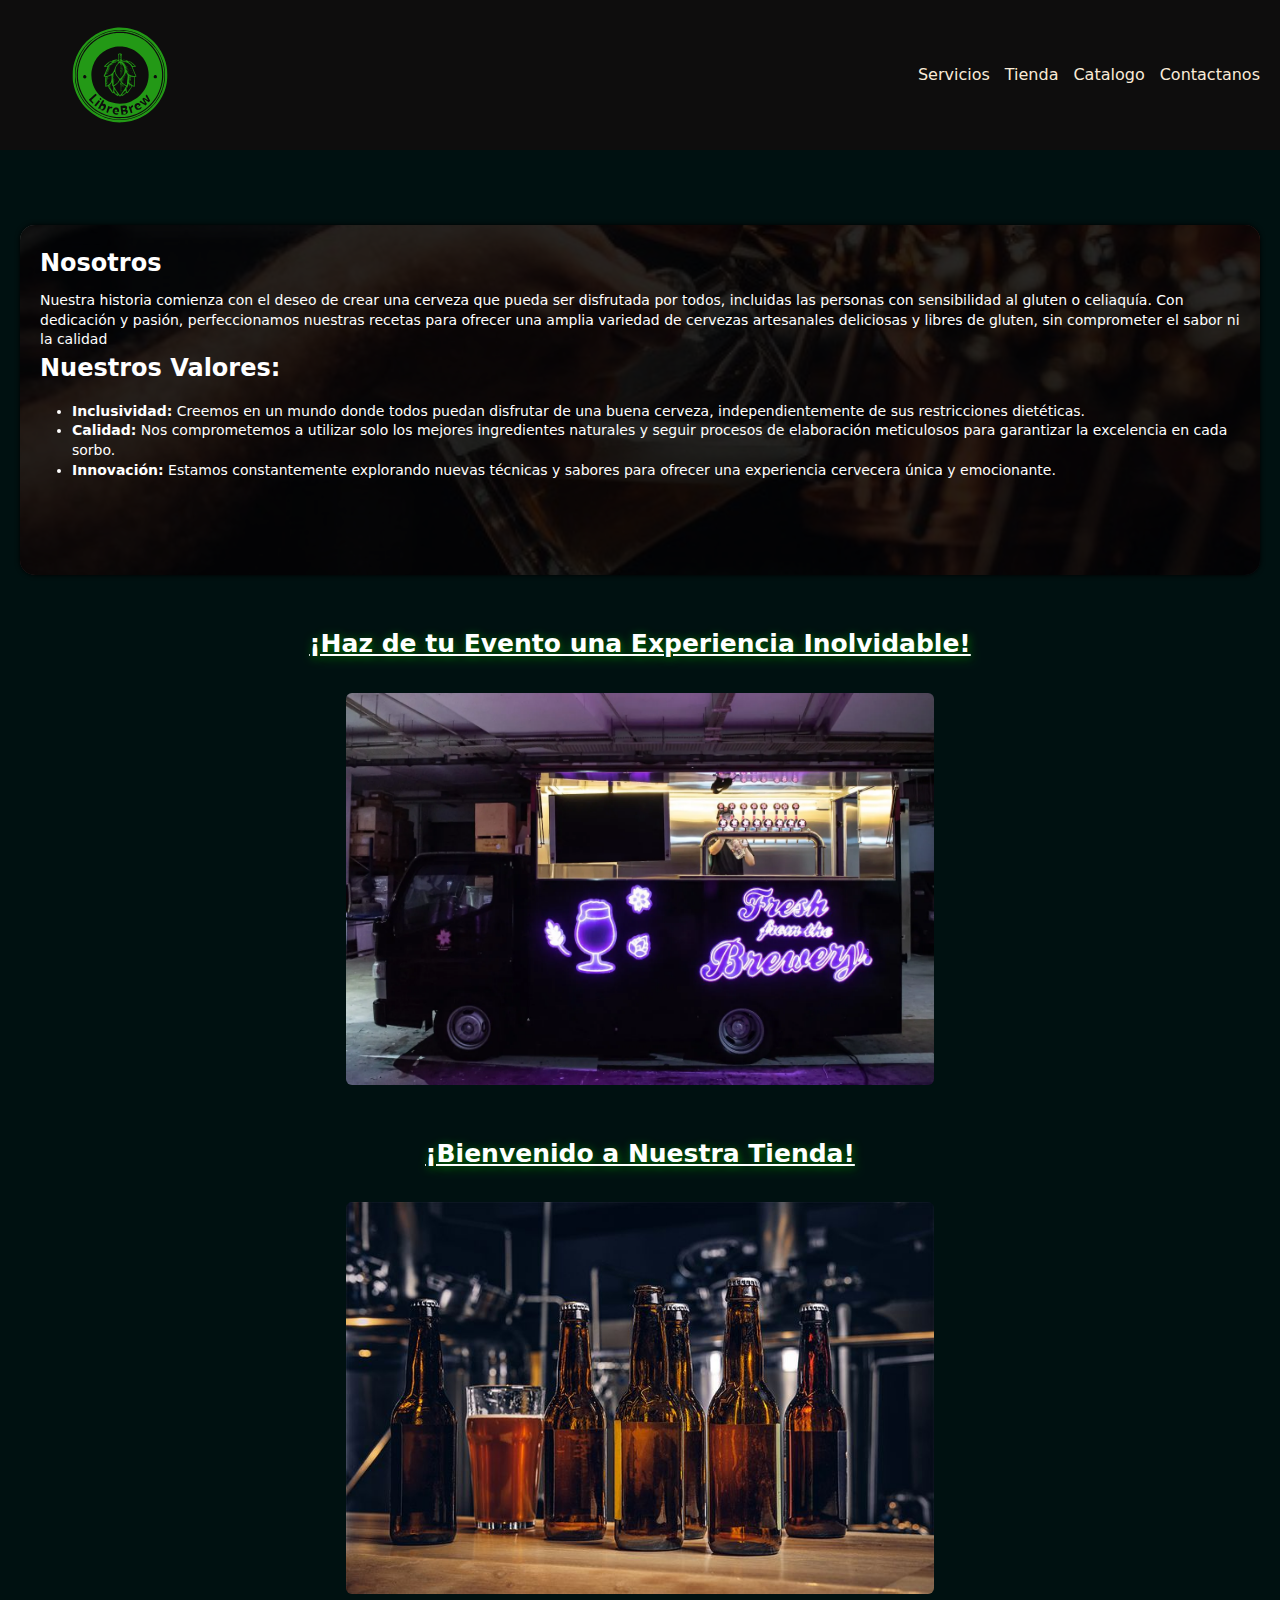
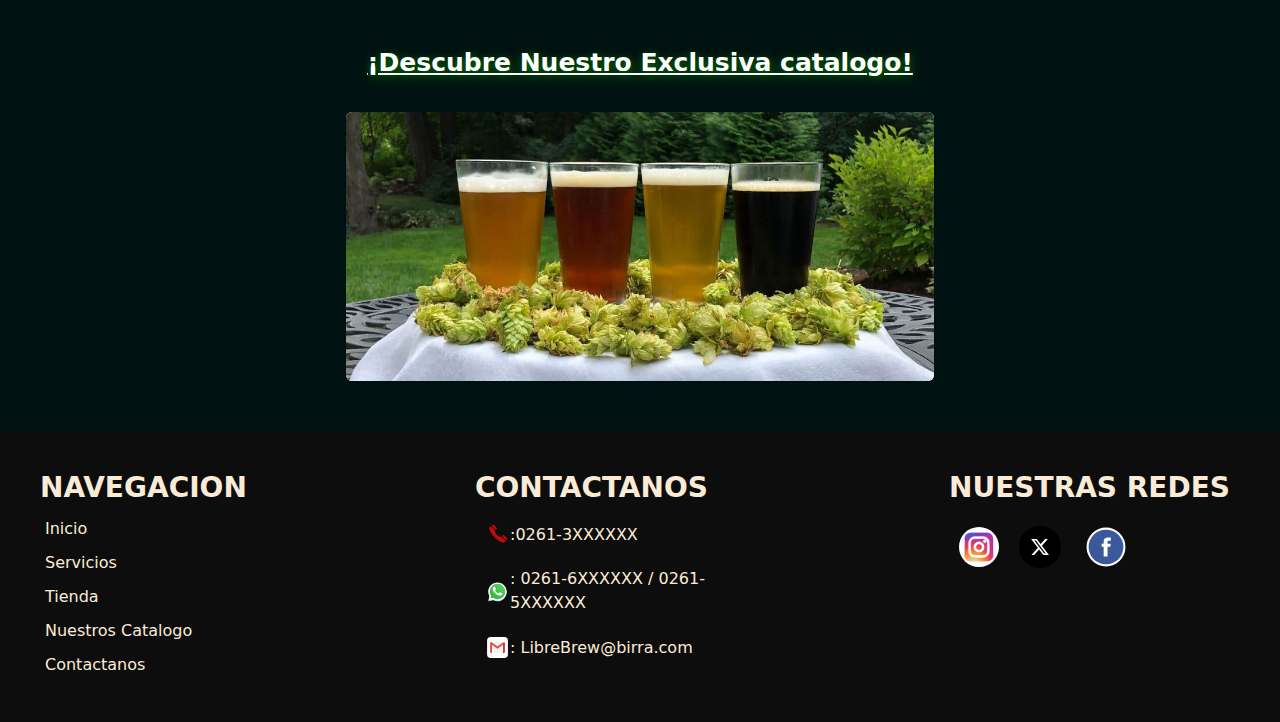
<file: index.html>
<!DOCTYPE html>
<html lang="es">
<head>
    <meta charset="UTF-8">
    <meta name="viewport" content="width=device-width, initial-scale=1.0">
    <title>LibreBrew</title>
    <link rel="stylesheet" href="css/estilos.css">
    <link rel="stylesheet" href="css/bootstrap.min.css">
    
</head>
<body style="margin: 0;"> 
    <header>
        <div class="contenedor-direcciones">
            <div class="logo">
                <a class="redirecciones" href="index.html"><img src="assets/logo.svg" alt="logo"></a>
            </div>
        
            <div style="display: flex; flex-direction: row;gap: 15px;margin-right: 20px; flex-wrap: nowrap; " class="nav" >
                <a class="redirecciones" href="templates/servicios.html">Servicios</a>
                <a class="redirecciones" href="templates/tienda.html">Tienda</a>
                <a class="redirecciones" href="templates/catalogo_cervezas.html">Catalogo</a>
                <a class="redirecciones" href="templates/contacto.html">Contactanos</a>
            </div>
        </div>
    </header> 
    <main style="background-color:#001111">
        <div class="nosotros">
            <div class="contenedor_historia">
                <img style="width:100vw;" src="assets/historia.jpg" alt="nosotros">
                <div class="contenedor_txthistoria">
                    <p class="titulo_his">Nosotros</p>
                    <p class="descripcion_his">Nuestra historia comienza con el deseo de crear una cerveza que pueda ser disfrutada por todos, incluidas las personas con sensibilidad al gluten o celiaquía. Con dedicación y pasión, perfeccionamos nuestras recetas para ofrecer una amplia variedad de cervezas artesanales deliciosas y libres de gluten, sin comprometer el sabor ni la calidad</p>
            
                    <p class="titulo_his">Nuestros Valores:</p>
                    <p> 
                        <ul class="descripcion_his">
                            <li><strong>Inclusividad:</strong> Creemos en un mundo donde todos puedan disfrutar de una buena cerveza, independientemente de sus restricciones dietéticas.</li>
                            <li><strong>Calidad:</strong> Nos comprometemos a utilizar solo los mejores ingredientes naturales y seguir procesos de elaboración meticulosos para garantizar la excelencia en cada sorbo.</li>
                            <li><strong>Innovación:</strong> Estamos constantemente explorando nuevas técnicas y sabores para ofrecer una experiencia cervecera única y emocionante.</li>
                        </ul>
                    </p>
                </div>
            </div>
        </div>
            <!--sección servicios  -->  
            <p class="card__title">¡Haz de tu Evento una Experiencia Inolvidable!</p>
            <div class="servicios">
                <div class="card" style="border: 0;">
                    <a href="templates/servicios.html" style="text-decoration: none;">
                        <img src="assets/BeerTruckatNight.jpg" alt="catalogo">
                        <div class="card__content">
                            <p class="card__description">Nos complace ofrecer nuestros servicios para hacer de tu evento una experiencia memorable. Nuestro equipo está aquí para ayudarte a planificar y ejecutar un servicio de cervezas sin gluten impecable para tu evento. Ya sea una boda o cualquier celebración especial, nos aseguraremos de que tus invitados disfruten de una experiencia cervecera excepcional y sin preocupaciones.</p>
                    </a>
                    </div>    
                </div>
            </div>        
                        
            </div>
            <!--sección  tienda -->
            <p class="card__title">¡Bienvenido a Nuestra Tienda!</p>
            <div class="tienda"> 
                <div class="card" style="border: 0;">
                    <a href="templates/tienda.html" style="text-decoration: none;">
                        <img src="assets/home_tienda.jpg" alt="Tienda">
                        <div class="card__content">
                            <p class="card__description">Te invitamos a explorar nuestra tienda en línea y descubrir nuestra exclusiva colección de cervezas artesanales sin gluten. Desde la comodidad de tu hogar, puedes navegar por nuestra selección y encontrar la cerveza perfecta para satisfacer tu sed y deleitar tu paladar.</p>
                    </a>
                    </div>    
                </div>
            </div> 
            <!--sección cervezas-->
            <p class="card__title">¡Descubre Nuestro Exclusiva catalogo!</p>
            <div class="catalogo">
                <div class="card" style="border: 0;">
                    <a href="templates/catalogo_cervezas.html" style="text-decoration: none;">
                        <img src="assets/home_catalogo.jpg" alt="Catalogo">
                        <div class="card__content">
                            <p class="card__description">Nos enorgullece presentar nuestra catalogo de cervezas artesanales sin gluten, diseñadas para deleitar a los amantes de la cerveza sin preocupaciones. Cada una de nuestras cervezas ha sido cuidadosamente elaborada con los mejores ingredientes naturales y la pasión por la excelencia cervecera, garantizando calidad y sabor en cada sorbo.</p>
                    </a>
                    </div>
                </div>
            </div>
        </div>
    </main>
</body>

<footer class="caja-footer" > 
<div class="contenedores_footer">
    <div class="navegacion-footer">
        <h3 ><strong>NAVEGACION</strong></h3>
        <a class="redirecciones" href="index.html" style="padding: 5px;" >Inicio</a>
        <a class="redirecciones" href="templates/servicios.html" style="padding: 5px;">Servicios</a>
        <a class="redirecciones" href="templates/tienda.html" style="padding: 5px;">Tienda</a>
        <a class="redirecciones" href="templates/catalogo_cervezas.html" style="padding: 5px;">Nuestros Catalogo</a>
        <a class="redirecciones" href="templates/contacto.html" style="padding: 5px;">Contactanos</a>
    </div>
        
    <div class="caja-contactos">
        <h3><strong>CONTACTANOS</strong></h3>
        <div style="display: flex; align-items: center; margin: 10px;"  >
            <img src="assets/telephone-com.svg" alt="telefono" style="width:25px; height :25px;">
            <p style="margin: 0;">:0261-3XXXXXX</p>
        </div>
        <div style="display: flex; align-items: center; margin: 10px;">
            <Img src="assets/whatsapp-com.svg" alt="whatsapp" style="width: 25px; height: 25px;"></Img> 
            <p  style="margin: 0;">: 0261-6XXXXXX / 0261-5XXXXXX</p>
        </div>
        <div style="display: flex; align-items: center; margin: 10px;">
            <img src="assets/gmail-com.svg" alt="mail" style="width: 25px; height: 25px;">
            <p  style="margin: 0;">: LibreBrew@birra.com </p>
        </div>
    </div>
            
    <div class="caja-redes">
        <h3><strong>NUESTRAS REDES</strong></h3>
        <div class="redes">
            <div style="padding-right: 10px;"><a href="https://www.instagram.com" target="_blank"> <img src="assets/instagram-com.svg" alt="instagram" style="width:40px;height:40px;"></a></div>
            <div style="padding-left: 10px;padding-right: 10px;"><a href="https://x.com" target="_blank"><img src="assets/x-com.svg" alt="x" style="width:42px;height:42px;"></a></div>
            <div style="padding-left: 10px;"><a href="https://www.facebook.com" target="_blank"><img src="assets/facebook-com.svg" alt="facebook" style="width: 50px; height: 50px;"></a></div>
        </div>
    </div>
</div>
</footer>

</html>
</file>
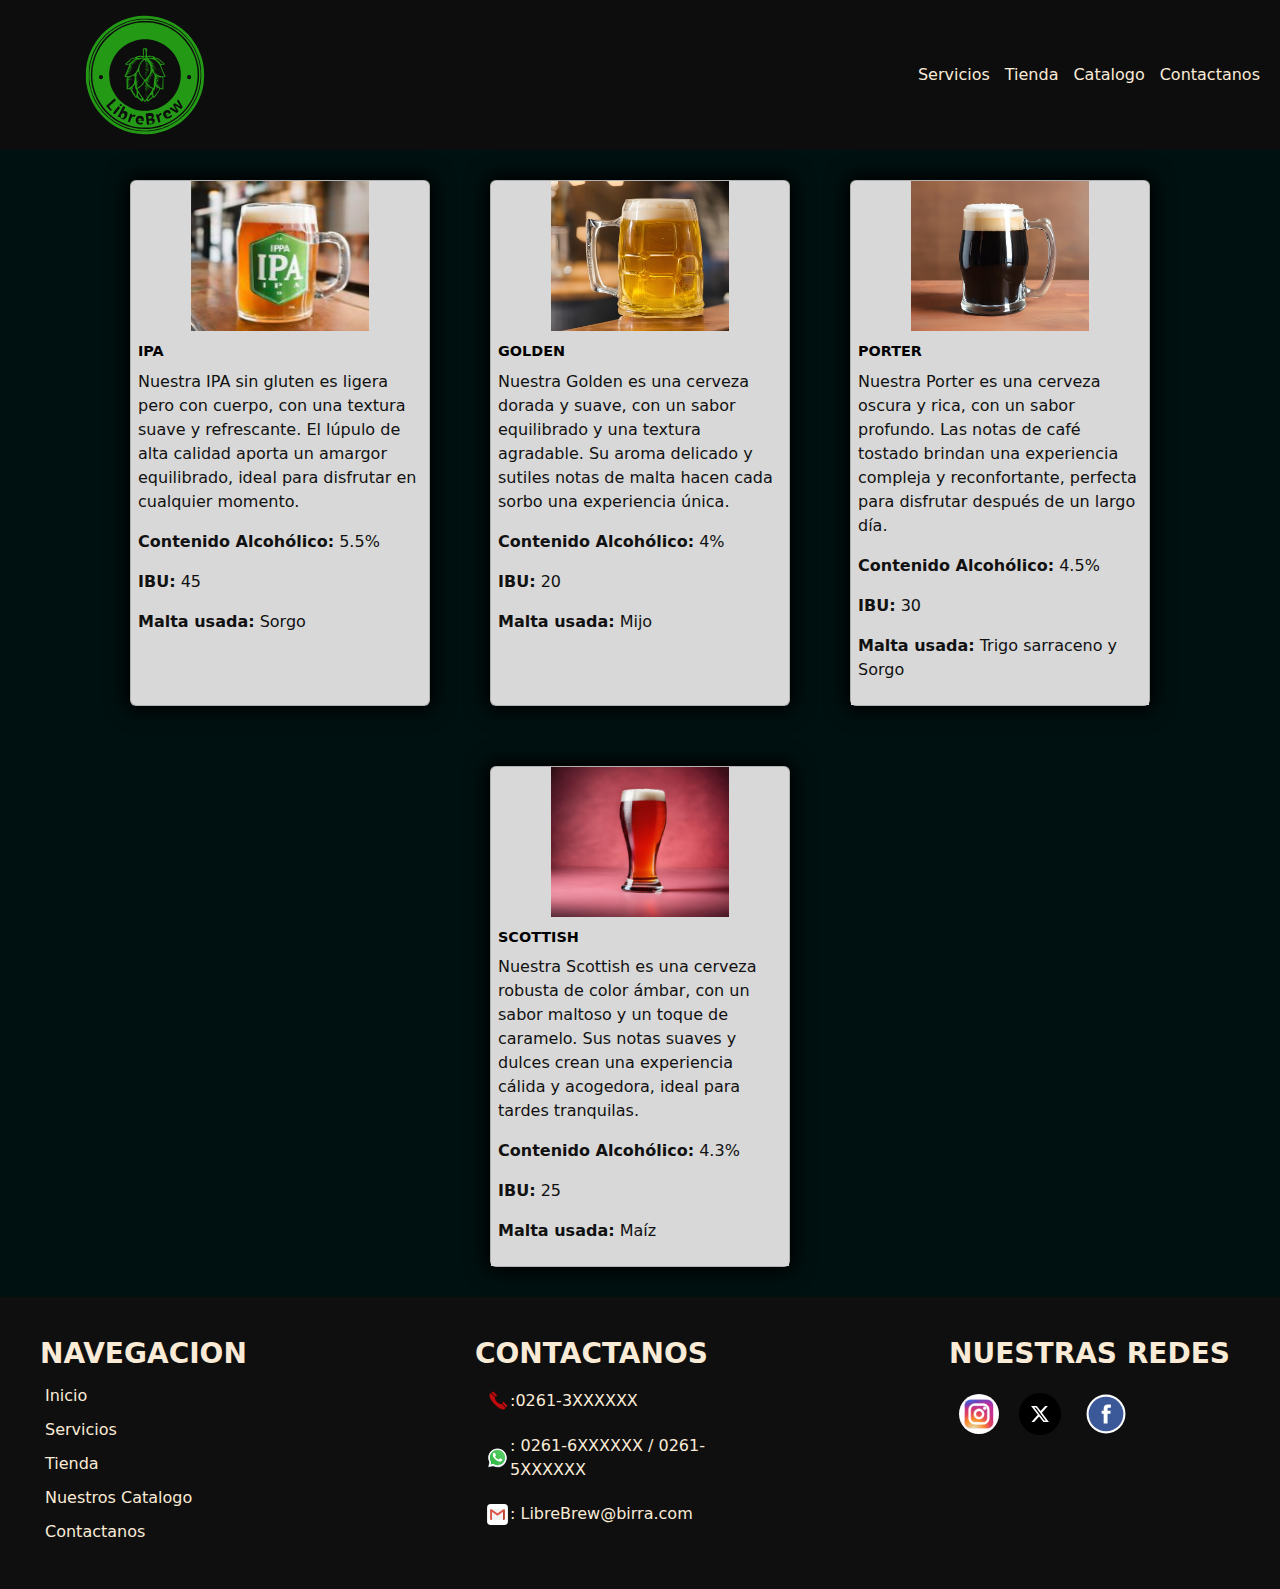
<file: templates/catalogo_cervezas.html>
<!DOCTYPE html>
<html lang="en">
<head>
    <meta charset="UTF-8">
    <meta name="viewport" content="width=device-width, initial-scale=1.0">
    <title>Catalogo</title>
    <link rel="stylesheet" href="../css/estilos_catalogo.css">
    <link rel="stylesheet" href="../css/bootstrap.min.css">
</head>
<body style="margin: 0;">
    <header>
        <div class="contenedor-direcciones">
            <div class="logo">
                <a class="redirecciones" href="../index.html"><img src="../assets/logo.svg" alt="logo"></a>
            </div>

            <div class="nav" style="display: flex; flex-direction: row;gap: 15px;margin-right: 20px; flex-wrap: nowrap;  ">
                <a class="redirecciones" href="../templates/servicios.html">Servicios</a>
                <a class="redirecciones" href="../templates/tienda.html">Tienda</a>
                <a class="redirecciones" href="../templates/catalogo_cervezas.html">Catalogo</a>
                <a class="redirecciones" href="../templates/contacto.html">Contactanos</a>
            </div>
        </div>
    </header> 
<main style="background-color:#001111;">
    <div class="contenedores">
        <div id="listado_catalogo"></div>
        <script src="../js/ajax_catalogo.js"></script>
        <script>
            GetEstilos();
        </script>
    </div>
</main>
</body>
<footer class="caja-footer" > 
    <div class="contenedores_footer">
        <div class="navegacion-footer">
            <h3 ><strong>NAVEGACION</strong></h3>
            <a class="redirecciones" href="../index.html" style="padding: 5px;" >Inicio</a>
            <a class="redirecciones" href="../templates/servicios.html" style="padding: 5px;">Servicios</a>
            <a class="redirecciones" href="../templates/tienda.html" style="padding: 5px;">Tienda</a>
            <a class="redirecciones" href="../templates/catalogo_cervezas.html" style="padding: 5px;">Nuestros Catalogo</a>
            <a class="redirecciones" href="../templates/contacto.html" style="padding: 5px;">Contactanos</a>
        </div>
            
        <div class="caja-contactos">
            <h3><strong>CONTACTANOS</strong></h3>
            <div style="display: flex; align-items: center; margin: 10px;"  >
                <img src="../assets/telephone-com.svg" alt="telefono" style="width:25px; height :25px;">
                <p style="margin: 0;">:0261-3XXXXXX</p>
            </div>
            <div style="display: flex; align-items: center; margin: 10px;">
                <Img src="../assets/whatsapp-com.svg" alt="whatsapp" style="width: 25px; height: 25px;"></Img> 
                <p  style="margin: 0;">: 0261-6XXXXXX / 0261-5XXXXXX</p>
            </div>
            <div style="display: flex; align-items: center; margin: 10px;">
                <img src="../assets/gmail-com.svg" alt="mail" style="width: 25px; height: 25px;">
                <p  style="margin: 0;">: LibreBrew@birra.com </p>
            </div>
        </div>
                
        <div class="caja-redes">
            <h3><strong>NUESTRAS REDES</strong></h3>
            <div class="redes">
                <div style="padding-right: 10px;"><a href="https://www.instagram.com" target="_blank"> <img src="../assets/instagram-com.svg" alt="instagram" style="width:40px;height:40px;"></a></div>
                <div style="padding-left: 10px;padding-right: 10px;"><a href="https://x.com" target="_blank"><img src="../assets/x-com.svg" alt="x" style="width:42px;height:42px;"></a></div>
                <div style="padding-left: 10px;"><a href="https://www.facebook.com" target="_blank"><img src="../assets/facebook-com.svg" alt="facebook" style="width: 50px; height: 50px;"></a></div>
            </div>
        </div>
    </div>
</footer>
</html>
</file>
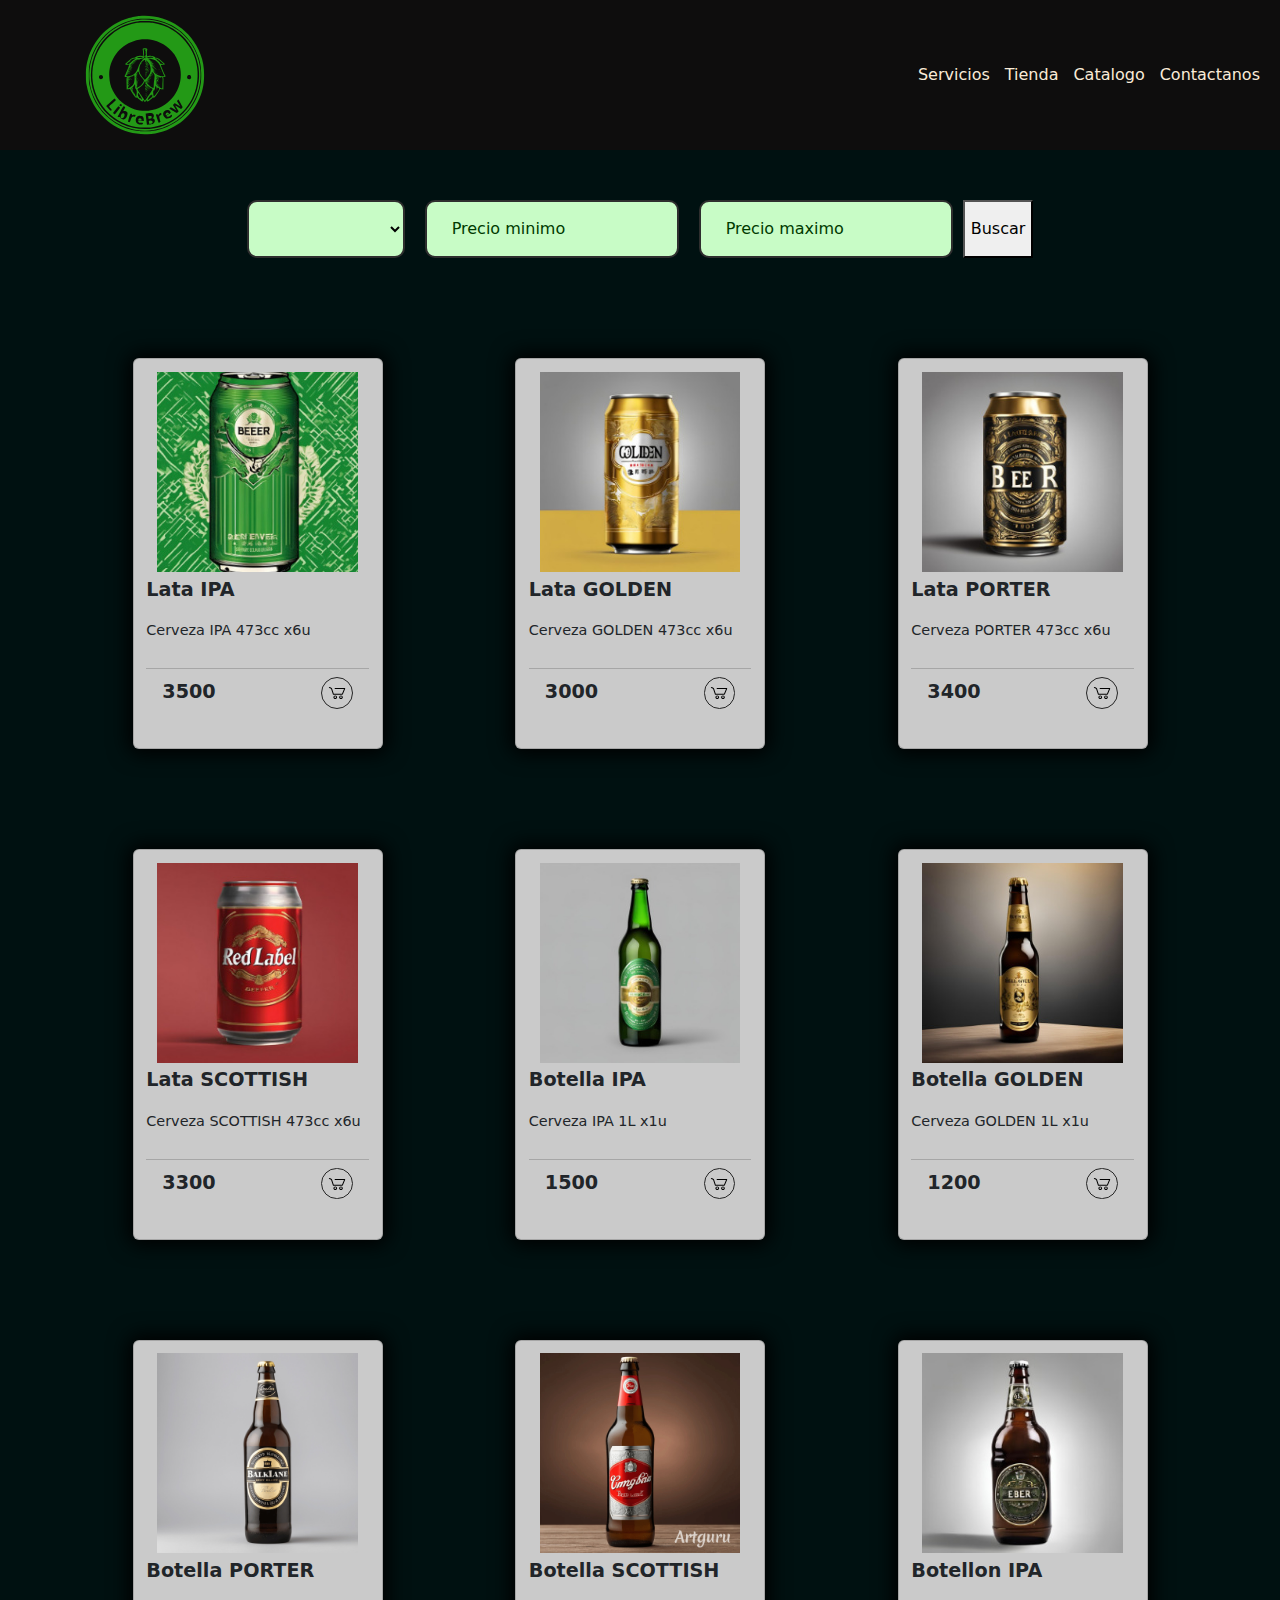
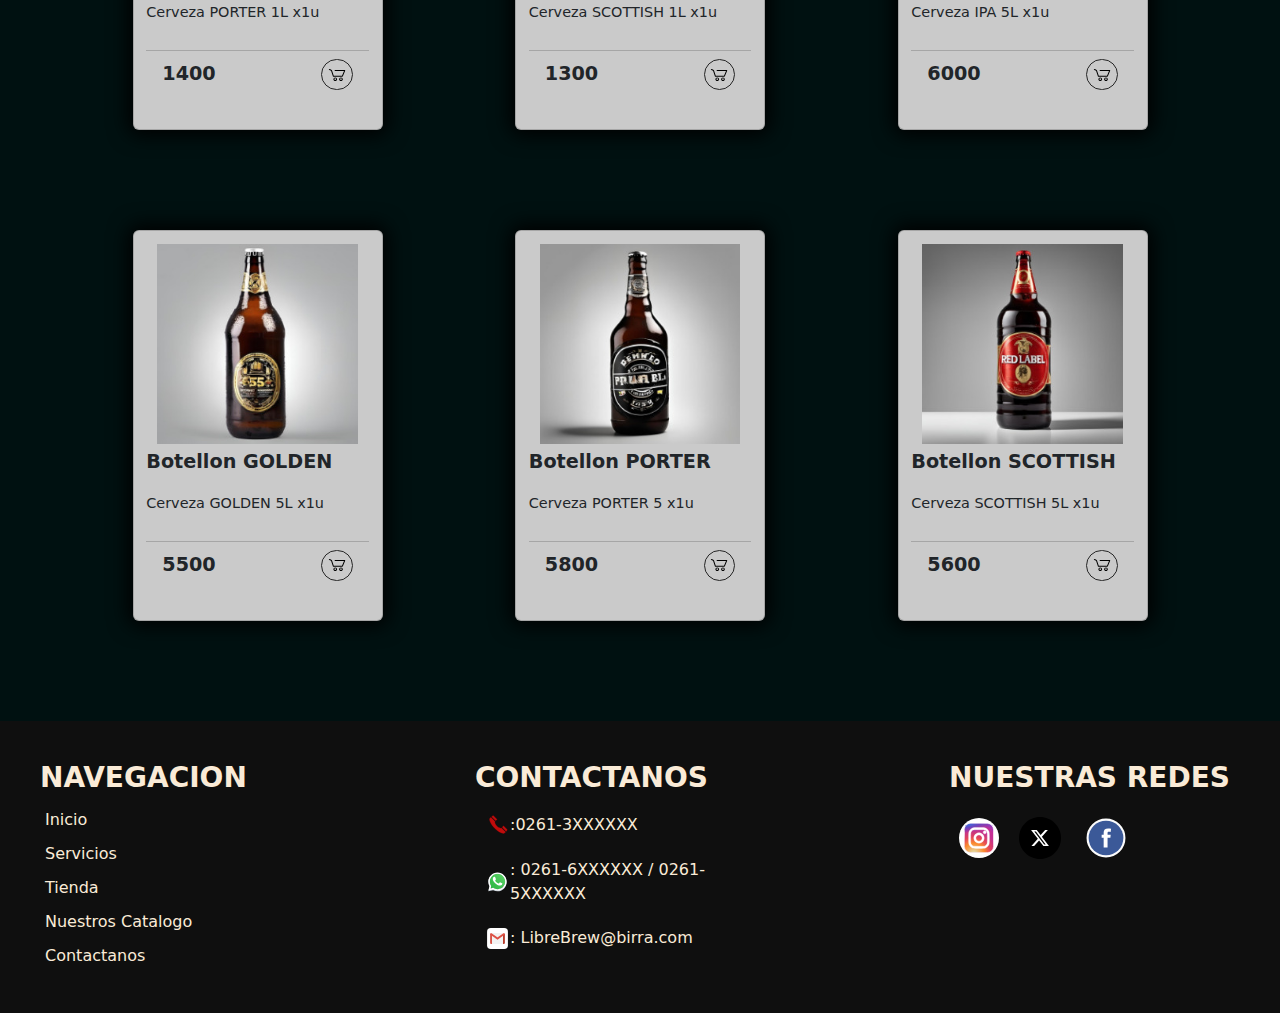
<file: templates/tienda.html>
<!DOCTYPE html>
<html lang="en">
<head>
    <meta charset="UTF-8">
    <meta name="viewport" content="width=device-width, initial-scale=1.0">
    <title>Tienda</title>
    <link rel="stylesheet" href="../css/estilos_tienda.css">
    <link rel="stylesheet" href="../css/bootstrap.min.css">
</head>
<body style="margin: 0;">
    <header>
        <div class="contenedor-direcciones">
            <div class="logo">
                <a class="redirecciones" href="../index.html"><img src="../assets/logo.svg" alt="logo"></a>
            </div>
        
            <div class="nav" style="display: flex; flex-direction: row;gap: 15px;margin-right: 20px; flex-wrap: nowrap; ">
                <a class="redirecciones" href="../templates/servicios.html">Servicios</a>
                <a class="redirecciones" href="../templates/tienda.html">Tienda</a>
                <a class="redirecciones" href="../templates/catalogo_cervezas.html">Catalogo</a>
                <a class="redirecciones" href="../templates/contacto.html">Contactanos</a>
            </div>
        </div>
    </header> 
    <main style="background-color:#001111;">
        <div>
            <div class="filtro_busqueda">
                <select name="" id="categorias">
                    <option value=""></option>
                    <option value="Latas">Latas</option>
                    <option value="Botellas">Botellas</option>
                    <option value="Botellones">Botellones</option>
                </select>
    
                <input id="desde" type="text" placeholder="Precio minimo" style="margin-left: 20px;">
    
                <input id="hasta" type="text" placeholder="Precio maximo" style="margin-left: 20px;">
    
                <button onclick="FiltroProductos()" style="margin-left: 10px;">Buscar</button>
            </div>
            <div class="contenedor_cards" id="tienda">
                <script src="../js/ajax_tienda.js"></script>
                    <script>
                        GetProductos();
                    </script>
            </div>
        </div>
    </main>
</body>

<footer class="caja-footer" > 
    <div class="contenedores_footer">
        <div class="navegacion-footer">
            <h3 ><strong>NAVEGACION</strong></h3>
            <a class="redirecciones" href="../index.html" style="padding: 5px;" >Inicio</a>
            <a class="redirecciones" href="../templates/servicios.html" style="padding: 5px;">Servicios</a>
            <a class="redirecciones" href="../templates/tienda.html" style="padding: 5px;">Tienda</a>
            <a class="redirecciones" href="../templates/catalogo_cervezas.html" style="padding: 5px;">Nuestros Catalogo</a>
            <a class="redirecciones" href="../templates/contacto.html" style="padding: 5px;">Contactanos</a>
        </div>
            
        <div class="caja-contactos">
            <h3><strong>CONTACTANOS</strong></h3>
            <div style="display: flex; align-items: center; margin: 10px;"  >
                <img src="../assets/telephone-com.svg" alt="telefono" style="width:25px; height :25px;">
                <p style="margin: 0;">:0261-3XXXXXX</p>
            </div>
            <div style="display: flex; align-items: center; margin: 10px;">
                <Img src="../assets/whatsapp-com.svg" alt="whatsapp" style="width: 25px; height: 25px;"></Img> 
                <p  style="margin: 0;">: 0261-6XXXXXX / 0261-5XXXXXX</p>
            </div>
            <div style="display: flex; align-items: center; margin: 10px;">
                <img src="../assets/gmail-com.svg" alt="mail" style="width: 25px; height: 25px;">
                <p  style="margin: 0;">: LibreBrew@birra.com </p>
            </div>
        </div>
                
        <div class="caja-redes">
            <h3><strong>NUESTRAS REDES</strong></h3>
            <div class="redes">
                <div style="padding-right: 10px;"><a href="https://www.instagram.com" target="_blank"> <img src="../assets/instagram-com.svg" alt="instagram" style="width:40px;height:40px;"></a></div>
                <div style="padding-left: 10px;padding-right: 10px;"><a href="https://x.com" target="_blank"><img src="../assets/x-com.svg" alt="x" style="width:42px;height:42px;"></a></div>
                <div style="padding-left: 10px;"><a href="https://www.facebook.com" target="_blank"><img src="../assets/facebook-com.svg" alt="facebook" style="width: 50px; height: 50px;"></a></div>
            </div>
        </div>
    </div>
    </footer>
</html>
</file>
<file: css/estilos.css>
/* estilos del header */

.contenedor-direcciones{
    height: 150px;
    flex-direction: row;
    display: flex;
    justify-content: space-between;
    align-items: center;
    background-color: rgb(14, 13, 13);
}
.logo{
    margin-left: 20px;
    color: antiquewhite
}
.logo img{
    height: 200px;
    width: 200px;
}

.redirecciones{
    text-decoration: none; 
    color: antiquewhite;
} 

/*estilos del main*/
.nosotros{
    padding: 75px 20px 50px;
}

.contenedor_historia{
    position: relative;
    width: 100%;
    height: 350px;
    display: flex;
    align-items: center;
    justify-content: center;
    overflow: hidden;
    box-shadow: 0 0 5px rgb(0, 0, 0);
    border-radius: 15px;
}

.contenedor_txthistoria{
    position: absolute;
    top: 0;
    left: 0;
    width: 100%;
    height: 100%;
    padding: 20px;
    box-sizing: border-box;
    background-color: #000000d8;
}

.titulo_his{
    margin: 0;
    font-size: 24px;
    color: #ffffff;
    font-weight: 700;
}

.descripcion_his{
    margin: 10px 0 0;
    font-size: 14px;
    color: #ffffff;
    line-height: 1.4;
}

.presentación{
    padding-right: 200px;
    padding-left: 100px;
}

.servicios{
    padding-right: 150px;
    padding-left: 150px;
    flex-direction: column;
    display: flex;
    align-items: center;
}

.tienda{
    padding-right: 150px;
    padding-left: 150px;
    flex-direction: column;
    display: flex;
    align-items: center;
}

.catalogo{
    padding-right: 150px;
    padding-left: 150px;
    flex-direction: column;
    display: flex;
    align-items: center;
}
/*estilos de las cartas de redireccion*/
.card {
    position: relative;
    width: 60%;
    height: 70%;
    /*background-color: #313131;*/
    border-radius: 10px;
    display: flex;
    justify-content: center;
    overflow: hidden;
    perspective: 1000px;
    transition: all 0.6s cubic-bezier(0.175, 0.885, 0.32, 1.275);
    margin: 30px 50px 50px;
}

.card img {
    width: 100%;
    fill: #020202;
    transition: all 0.6s cubic-bezier(0.175, 0.885, 0.32, 1.275);
}
    
.card:hover {
    /*transform: scale(1.05);*/
    box-shadow: 0 8px 16px rgb(0, 0, 0);
}
    
.card__content {
    align-content: center;
    position: absolute;
    top: 0;
    left: 0;
    width: 100%;
    height: 100%;
    padding: 20px;
    box-sizing: border-box;
    background-color: #0000005d;
    transform: rotateX(-90deg);
    transform-origin: bottom;
    /*transition: all 0.6s cubic-bezier(0.175, 0.885, 0.32, 1.275);*/
}

    
.card:hover .card__content {
    transform: rotateX(0deg);
}
.card__title {
    margin: 0;
    font-size: 25px;
    color: #ffffff;
    font-weight: 700;
    text-align: center;
    text-decoration-line: underline;
    text-shadow: 1px 2px 10px green
}
.card__description {
    margin: 5px 0 0;
    font-size: 14px;
    color: #ffffff;
    line-height: 1.4;
}


/*estilos footer*/
.caja-footer{
    color: antiquewhite;
    background-color: rgb(14, 13, 13);
    padding: 40px;
}
.contenedores_footer{
    display: flex;
    justify-content: space-between;
}
.navegacion-footer{
    width: 300px;
    flex-direction: column;
    display: flex;
}

.caja-contactos{
    width: 300px;
    flex-wrap: wrap;
    flex-direction: column;
    align-content: flex-end;
    display: flex;
    margin-right: 20px;
}

.caja-redes{
    width: 300px;
    flex-wrap: wrap;
    flex-direction: column;
    align-content: flex-end;
    align-items: flex-start;
    margin-right: 10px;
    display: flex;
}

.redes{
    align-items: center;
    display: flex;
    margin: 0;
    padding: 10px ;
}


@media (min-width: 320px) and (max-width: 1050px) {
    .contenedor-direcciones{
        overflow: hidden;
    }
    .nav{
        position: relative;
        right: 35px;
        font-size: 12px;
    }
    
    .redirecciones{
        position: relative;
        right: 70px;
    }
    .logo{
        position: relative;
        left: px;
    }
    .logo img{
        height: 200px;
        width: 200px;
    }

    .contenedor_historia{
        height: 500px;
    }
    .titulo_his{
        font-size: 22px;
    }
    .descripcion_his{
        font-size: 12px;
    }

    .card{
        width: 350px;
    }
    .card__content{
        transform: none;
        background-color: #00000094;
    }
    .card__title{
        font-size: 15px;
    }

    .card__description{
        margin: 0;
    }
    .caja-footer{
        font-size: small;
        display: flex;
        flex-direction: column;
        flex-wrap: nowrap;
    }

    .navegacion-footer{
        display: none;
    }

    .contenedores_footer{
        display: flex;
        flex-direction: column;
        flex-wrap: wrap;
        align-items: center;
    }

    .caja-contactos{
        flex-direction: column;
        align-items: center;
        align-content: center;
        font-size: medium ;
    }

    .caja-redes{
        flex-direction: row;
        justify-content: center;
    }
}
</file>
<file: css/estilos_catalogo.css>
/*header*/
.contenedor-direcciones{
    height: 150px;
    flex-direction: row;
    display: flex;
    justify-content: space-between;
    align-items: center;
    background-color: rgb(14, 13, 13);
}

.logo{
    margin-left: 20px;
    color: antiquewhite
}
.logo img{
    height: 250px;
    width: 250px;
}

.redirecciones{
    text-decoration: none; 
    color: antiquewhite;
} 

/*main*/
.contenedores{
    display: flex;
    flex-wrap: wrap;
    justify-content: space-between;
}
#listado_catalogo{
    display: flex;
    flex-wrap: wrap;
    justify-content: center;
}
.card {
    width: 300px;
    height: 400px;
    background-color: rgb(216, 216, 216) !important; 
    border-radius: 6px;
    margin: 30px;
    box-shadow: 0 0 20px 5px rgb(0, 0, 0.20);
}

.card-image {
    display: flex;
    justify-content: center;
    align-items: center;
    width: 100%;
    height: 150px;
    border-radius: 6px 6px 0 0
}

.card-image img{
    width: 60%;
    height: 150px;
}

.category {
    text-transform: uppercase;
    font-size: 0.9em;
    font-weight: 600;
    color: rgb(0, 0, 0);
    padding: 10px 7px 0;
    background-color: rgb(216, 216, 216);
}

.category:hover {
    cursor: pointer;
}

.heading {
    color: rgb(17, 17, 17);
    padding: 7px;
    background-color: rgb(216, 216, 216);
}

/*estilos footer*/
.caja-footer{
    color: antiquewhite;
    background-color: rgb(15, 15, 15);
    padding: 40px;
}

.contenedores_footer{
    display: flex;
    justify-content: space-between;
}
.navegacion-footer{
    width: 300px;
    flex-direction: column;
    display: flex;
    
}

.caja-contactos{
    width: 300px;
    flex-wrap: wrap;
    flex-direction: column;
    align-content: flex-end;
    display: flex;
    margin-right: 20px;
}

.caja-redes{
    width: 300px;
    flex-wrap: wrap;
    flex-direction: column;
    align-content: flex-end;
    align-items: flex-start;
    margin-right: 10px;
    display: flex;
}

.redes{
    align-items: center;
    display: flex;
    margin: 0;
    padding: 10px ;
}

@media (min-width: 320px) and (max-width: 1050px) {
    .contenedor-direcciones{
        overflow: hidden;
    }
    .nav{
        position: relative;
        right: 35px;
        font-size: 12px;
        
    }
    
    .redirecciones{
        position: relative;
        right: 70px;
    }
    .logo{
        position: relative;
        left: px;
    }
    .logo img{
        height: 200px;
        width: 200px;
    }
    .contenedores{
        flex-direction: column;
        align-items: center;
        flex-wrap: wrap;
    }
    
    .card{
        width: 300px;
    }
    
    .navegacion-footer{
        display: none;
    }

    .caja-footer{
        font-size: small;
        display: flex;
        flex-direction: column;
        flex-wrap: nowrap;
    }

    .contenedores_footer{
        display: flex;
        flex-direction: column;
        flex-wrap: wrap;
        align-items: center;
    }

    .caja-contactos{
        flex-direction: column;
        align-items: center;
        align-content: center;
    }

    .caja-redes{
        flex-direction: row;
        justify-content: center;
    }
}
</file>
<file: css/estilos_tienda.css>
/* estilos del header */

.contenedor-direcciones{
    height: 150px;
    flex-direction: row;
    display: flex;
    justify-content: space-between;
    align-items: center;
    background-color: rgb(14, 13, 13);
}

.logo{
    margin-left: 20px;
    color: antiquewhite
}
.logo img{
    height: 250px;
    width: 250px;
}

.redirecciones{
    text-decoration: none; 
    color: antiquewhite;
} 
/*estilos main*/
/*filtro*/

.filtro_busqueda{
    padding-top: 50px;
    display: flex;
    flex-wrap: wrap;
    justify-content: center;
}
input, textarea{
    padding: 15px 25px;
    border-radius: 10px;
    background-color: rgb(200, 252, 198);
    border: 2px solid rgb(46, 46, 46);
    color: rgb(0, 0, 0);
    outline: none;
}

input::placeholder, textarea::placeholder{
    color: rgb(0, 58, 0);
}
select{ padding: 15px 25px;
    border-radius: 10px;
    background-color: rgb(200, 252, 198);
    border: 2px solid rgb(46, 46, 46);
    color: rgb(0, 0, 0);
    outline: none;
}


/*cartata con productos*/
.contenedor_cards{
    display: flex;
    flex-wrap: wrap;
    justify-content: space-evenly;
    padding: 50px;
}
.card{
    width: 250px;
    height: 350px;
    padding: .8em;
    background-color:rgb(202, 202, 202) !important;
    position: relative;
    overflow: visible;
    margin: 50px;
    border-radius: .5rem;
    box-shadow: 0 0 20px 5px rgb(0, 0, 0.20);
}

.card-img {
    display: flex;
    justify-content: center;
    height: 50%;
    width: 100%;
    transition: .3s ease;
}
.card-img img{
    height: 200px;
    width: 90%;
}

.card-info {
    padding-top: 10%;
}

svg {
    width: 20px;
    height: 20px;
}

.card-footer {
    width: 100%;
    display: flex;
    justify-content: space-between;
    align-items: center;
    padding-top: 10px;
    border-top: 1px solid #000000;
    background-color:rgb(202, 202, 202) !important;
}

/*Text*/
.text-title {
    font-weight: 900;
    font-size: 1.2em;
    line-height: 1.5;
}

.text-body {
    font-size: .9em;
    padding-bottom: 10px;
}

/*Button*/
.card-button {
    border: 1px solid #252525;
    display: flex;
    padding: .3em;
    cursor: pointer;
    border-radius: 50px;
    transition: .3s ease-in-out;
}

/*Hover*/

.card-button:hover {
    border: 1px solid #8eff5a;
    background-color: #8eff5a;
}
/*estilos footer*/
.caja-footer{
    color: antiquewhite;
    background-color: rgb(15, 15, 15);
    padding: 40px;
}

.contenedores_footer{
    display: flex;
    justify-content: space-between;
}
.navegacion-footer{
    width: 300px;
    flex-direction: column;
    display: flex;
    
}

.caja-contactos{
    width: 300px;
    flex-wrap: wrap;
    flex-direction: column;
    align-content: flex-end;
    display: flex;
    margin-right: 20px;
}

.caja-redes{
    width: 300px;
    flex-wrap: wrap;
    flex-direction: column;
    align-content: flex-end;
    align-items: flex-start;
    margin-right: 10px;
    display: flex;
}

.redes{
    align-items: center;
    display: flex;
    margin: 0;
    padding: 10px ;
}

@media (min-width: 320px) and (max-width: 1050px) {
    .contenedor-direcciones{
        overflow: hidden;
    }
    .nav{
        position: relative;
        right: 35px;
        font-size: 12px;
        
    }
    .redirecciones{
        position: relative;
        right: 70px;
    }
    .logo{
        position: relative;
        left: px;
    }
    .logo img{
        height: 200px;
        width: 200px;
    }
    
    .filtro_busqueda{
        flex-direction: column;
        align-content: center;
        align-items: center;
    }

    #categorias{
        word-wrap: normal;
        width: 50%;
        margin-left: 20px;
    }
    #desde,
    #hasta{
        width: 50%;

    }
    .card{
        width: 200px;
        height: 300px;
        margin: 20px;
    }
    .card-img img{
        height: 150px;
    }

    .navegacion-footer{
        display: none;
    }

    .caja-footer{
        font-size: small;
        display: flex;
        flex-direction: column;
        flex-wrap: nowrap;
    }
    .contenedores_footer{
        display: flex;
        flex-direction: column;
        flex-wrap: wrap;
        align-items: center;
    }
    .caja-contactos{
        flex-direction: column;
        align-items: center;
        align-content: center;
    }

    .caja-redes{
        flex-direction: row;
        justify-content: center;
    }
}
</file>
